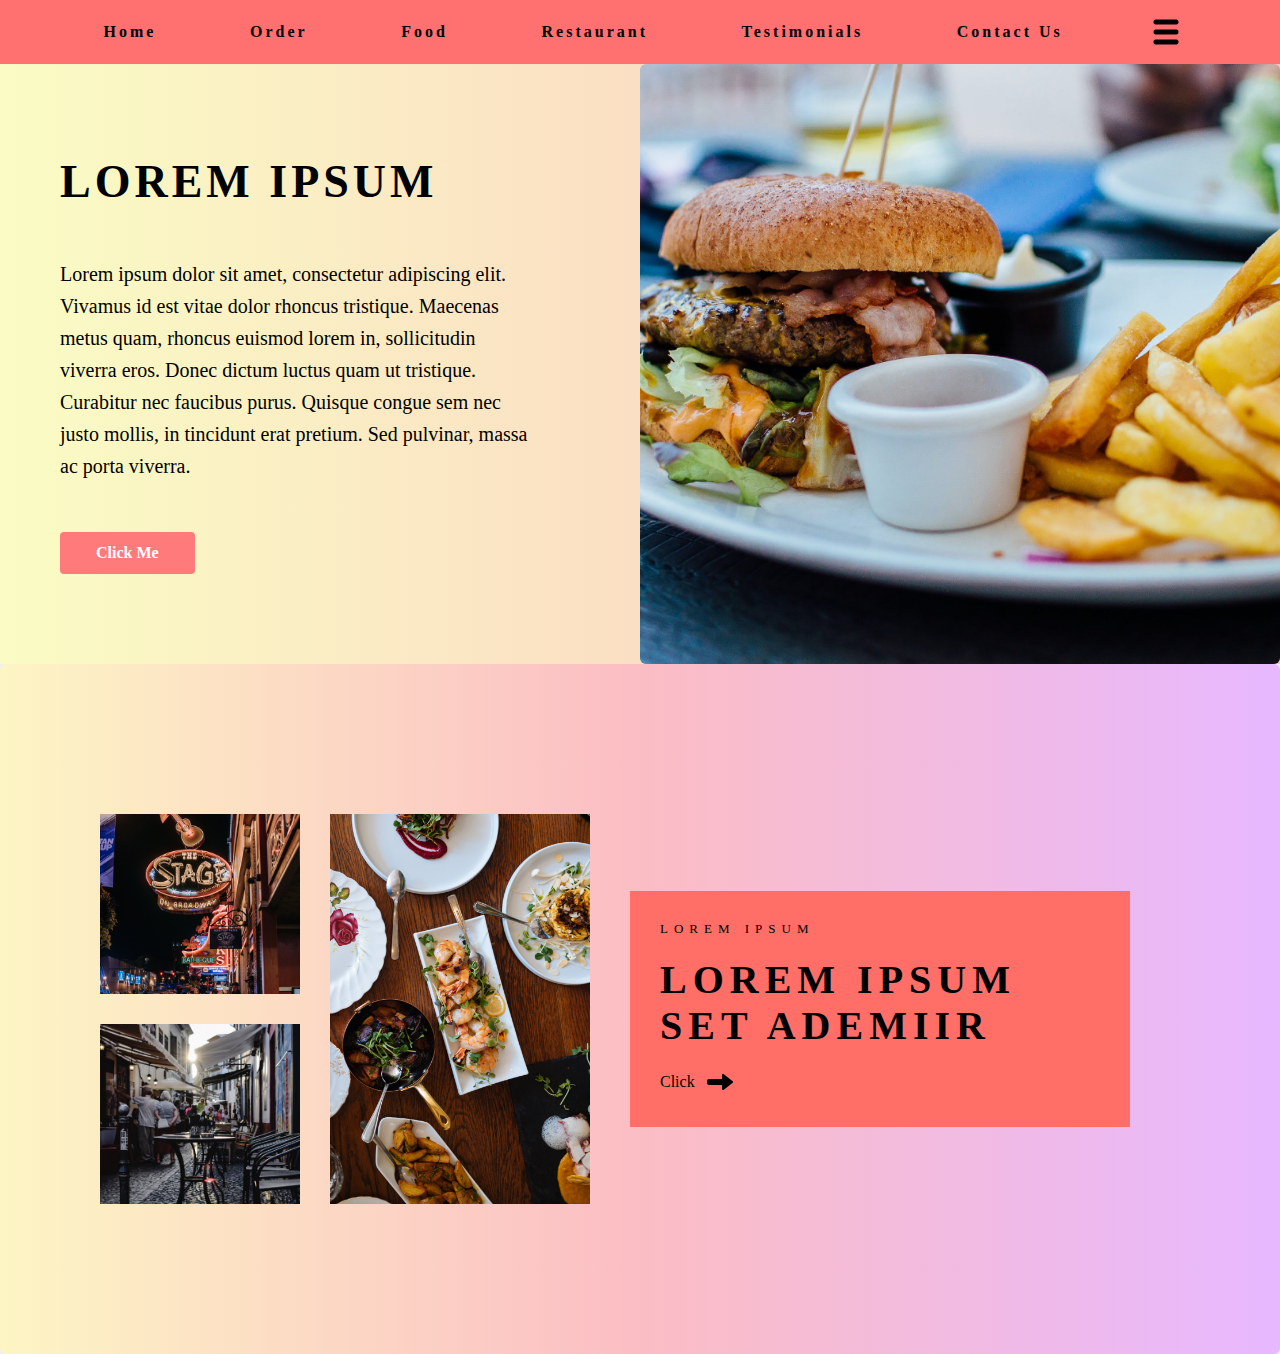
<file: index.html>
<!DOCTYPE html>
<html lang="en">
<head>
  <meta charset="utf-8" />
  <meta name="viewport" content="width=device-width,initial-scale=1" />
  <title>PDF-like Layout</title>
  <link rel="stylesheet" href="style.css">
</head>
<body>
<input type="checkbox" id="nav-toggle"> 
  <!-- NAVBAR -->
  <div class="navbar">
    <p>Home</p>
    <p>Order</p>
    <p>Food</p>
    <p>Restaurant</p>
    <p>Testimonials</p>
    <p>Contact Us</p>
    <label for="nav-toggle">
    <img src="menu-bar.png" alt="" class="img1">
    </label>
  </div>
  <!-- SECTION 1 -->
  <section class="section1">
      <div class="left-content">
          <h1>LOREM IPSUM</h1>
          <p>
            Lorem ipsum dolor sit amet, consectetur adipiscing elit. Vivamus
            id est vitae dolor rhoncus tristique. Maecenas metus quam,
            rhoncus euismod lorem in, sollicitudin viverra eros. Donec
            dictum luctus quam ut tristique. Curabitur nec faucibus purus.
            Quisque congue sem nec justo mollis, in tincidunt erat pretium.
            Sed pulvinar, massa ac porta viverra.
          </p>

          <div class="btn-like">Click Me</div>
      </div>

      <div class="right-image">
          <img src="pexels-robin-stickel-70497.jpg" alt="main">
      </div>
  </section>

  <!-- GAP BETWEEN SECTIONS -->


  <!-- SECTION 2 -->
  <section class="section2">
      <div class="collage">
          <img src="pexels-rachel-claire-6752433.jpg" alt="small1" class="c1">
          <img src="pexels-eva-bronzini-6141651.jpg" alt="small2" class="c2">
          <img src="pexels-mister-mister-3434523.jpg" alt="large" class="c3">
      </div>

      <div class="content-box">
          <p class="mini">LOREM IPSUM</p>
          <h2>LOREM IPSUM<br>SET ADEMIIR</h2>
          <p class="clicktext">Click 
            <img src="icons8-arrow-30.png" alt="" class=".icon"></p>
      </div>
  </section>

</body>
</html>
</file>
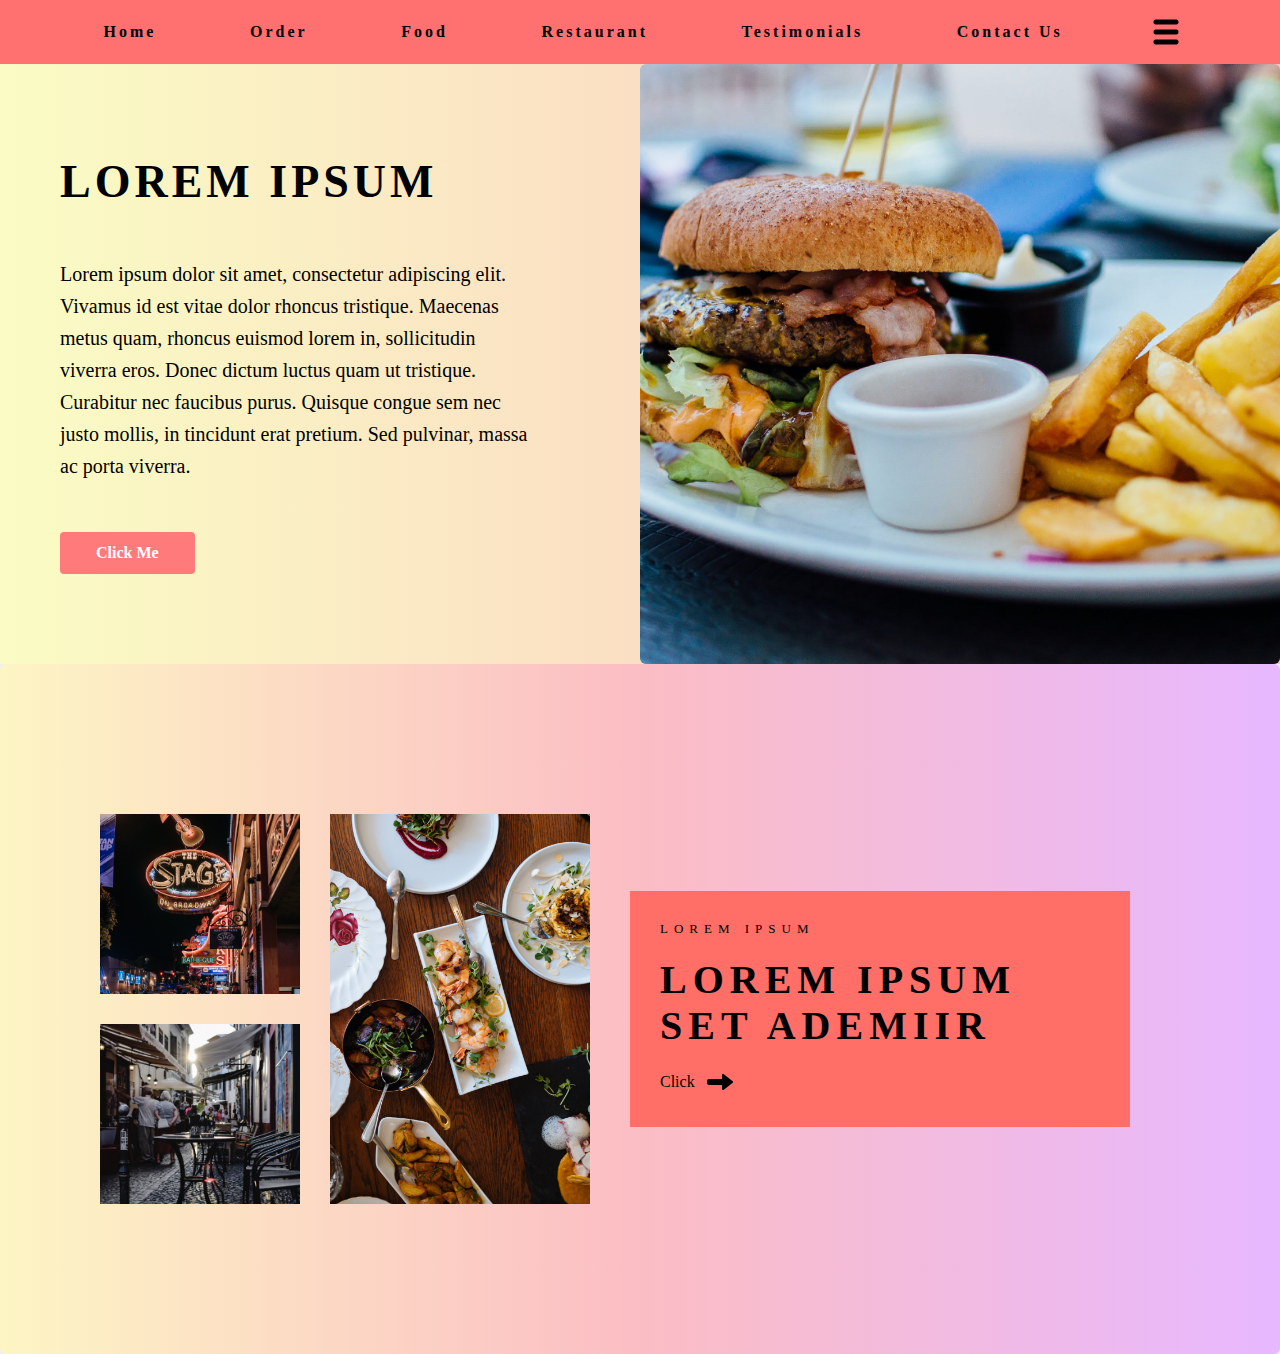
<file: sample.html>
<!DOCTYPE html>
<html lang="en">
<head>
  <meta charset="utf-8" />
  <meta name="viewport" content="width=device-width,initial-scale=1" />
  <title>PDF-like Layout</title>
  <link rel="stylesheet" href="style.css">
</head>
<body>
<input type="checkbox" id="nav-toggle"> 
  <!-- NAVBAR -->
  <div class="navbar">
    <p>Home</p>
    <p>Order</p>
    <p>Food</p>
    <p>Restaurant</p>
    <p>Testimonials</p>
    <p>Contact Us</p>
    <label for="nav-toggle">
    <img src="menu-bar.png" alt="" class="img1">
    </label>
  </div>

  <!-- SECTION 1 -->
  <section class="section1">
      <div class="left-content">
          <h1>LOREM IPSUM</h1>
          <p>
            Lorem ipsum dolor sit amet, consectetur adipiscing elit. Vivamus
            id est vitae dolor rhoncus tristique. Maecenas metus quam,
            rhoncus euismod lorem in, sollicitudin viverra eros. Donec
            dictum luctus quam ut tristique. Curabitur nec faucibus purus.
            Quisque congue sem nec justo mollis, in tincidunt erat pretium.
            Sed pulvinar, massa ac porta viverra.
          </p>

          <div class="btn-like">Click Me</div>
      </div>

      <div class="right-image">
          <img src="pexels-robin-stickel-70497.jpg" alt="main">
      </div>
  </section>

  <!-- GAP BETWEEN SECTIONS -->


  <!-- SECTION 2 -->
  <section class="section2">
      <div class="collage">
          <img src="pexels-rachel-claire-6752433.jpg" alt="small1" class="c1">
          <img src="pexels-eva-bronzini-6141651.jpg" alt="small2" class="c2">
          <img src="pexels-mister-mister-3434523.jpg" alt="large" class="c3">
      </div>

      <div class="content-box">
          <p class="mini">LOREM IPSUM</p>
          <h2>LOREM IPSUM<br>SET ADEMIIR</h2>
          <p class="clicktext">Click 
            <img src="icons8-arrow-30.png" alt="" class=".icon"></p>
      </div>
  </section>

</body>
</html>
</file>
<file: style.css>
* { box-sizing: border-box; 
   margin: 0;
   padding: 0;
   }
body {
  font-family: 'Times New Roman', Times, serif;
  background: #efefef;
  color: #000;
}

/* NAVBAR */
.navbar {
  background: #FF7070;
  display: flex;
  justify-content: space-evenly;
  align-items: center;

  font-weight: 160;
  letter-spacing: 3px;
}
#nav-toggle{
  display: none;
}
.navbar p {
  padding: 5px 10px;
  font-weight: bold;
}

.img1 {
  width: 40px;
  height: 40px;
  display: none; 
}


.section1 {
  display: flex;
  gap: 25px;
  align-items: center;
  background: linear-gradient(to right,  #fafcc4,#fbc1c3);
  margin-top: 0;
}

.left-content { 
    width: 52%; 
}

.left-content h1 {
  font-size: 36px;
  letter-spacing: 4px;
  margin-bottom: 25px;
}

.left-content p {
  font-size: 20px;
  line-height: 1.6;
  width: 85%;
}

.btn-like {
  display: inline-block;
  margin-top: 26px;
  background: #FF7A7A;
  color: #fff;
  padding: 12px 36px;
  border-radius: 4px;
  font-weight: 600;
}


.right-image { 
  width: 60%; 
  height: 100%;
  padding: 0;
}

.right-image img {
  width: 100%;
  height: 600px;
  object-fit: cover;
  border-radius: 6px;
}
.section2 {
  display: flex;
  gap: 40px;
  align-items: center;
  padding-left: 100px;
  padding-top: 150px;
  padding-right: 120px;
  padding-bottom: 150px;
    background: linear-gradient(to right,#fdf5c4, #Fbbdc4, #e7b8ff);  

  border-radius: 6px;
}


.collage {
  display: grid;
  grid-template-columns: 200px 260px;
  grid-template-rows: 180px 180px;
  gap: 30px;
}

.c1 { 
  grid-column: 1 / 2;
  grid-row: 1 / 2; 
  width: 100%;
  height: 100%; 
  object-fit: cover; 
}

.c2 { 
  grid-column: 1 / 2;
  grid-row: 2 / 3;
  width: 100%; 
  height: 100%;
  object-fit: cover; 
}

.c3 { 
  grid-column: 2 / 3; 
  grid-row: 1 / 3; 
  width: 100%; 
  height: 100%; 
  object-fit: cover; 
}

.content-box {
  background: #FF6F68;
  padding: 36px;
  width: 800px;
  color: #000;
}

.content-box .mini { 
  font-size: 13px; 
  letter-spacing: 6px; 
  margin-bottom: 20px; 
}

.content-box h2 { 
  font-size: 40px; 
  line-height: 1.15; 
  margin: 8px 0 18px; 
  letter-spacing: 6px;
}

.content-box .clicktext { 
  font-weight: 300; 
  margin-top: 15px; 
  display: flex;
  align-items: center;
  gap: 10px;
}

/*  MOBILE: up to 599px */
@media only screen and (max-width: 599px) {


  /* NAVBAR: Hamburger Menu */
  .navbar { 
    justify-content: space-between;
    padding: 15px;
    flex-wrap: wrap;
    position: relative;
    min-height: 60px;
  }

  /* Hide all text items by default on mobile */
  .navbar p {
    display: none;
    width: 100%;
    text-align: center;
    padding: 15px 0;
    border-bottom: 1px solid rgba(0,0,0,0.1);
    order: 2;
  }

  /* Show ONLY the menu icon image on mobile */
  .img1 {
    display: block;
    width: 30px;
    height: 30px;
    cursor: pointer;
    order: 1;
    position: absolute;
    right: 15px;
    z-index: 10;

  }
 label[for="nav-toggle"] {
    position: absolute;
    right: 15px;
    top: 15px;
    width: 30px;
    height: 30px;
    z-index: 20;
    cursor: pointer;
  }
  /* Hidden checkbox - positioned off screen */
  #nav-toggle {
    display: none;
    position: absolute;
    left: -9999px;
    opacity: 0;
  }


  #nav-toggle:checked ~ .navbar p {
    display: block;
  
  }

  #nav-toggle:checked ~ .navbar {
    flex-direction: column;
    align-items: stretch;
    padding-top: 10px;
  }
  #nav-toggle{
    display: block;
  }
  .section1 {
    display: block;
    padding: 18px;
    width: 100%;
    margin-top: 0;
  }

  .left-content { 
    width: 100%; 
    margin-bottom: 18px; 
    text-align: center;
  }

  .left-content h1 { 
    font-size: 28px; 
    letter-spacing: 2px; 
  }

  .left-content p { 
    width: 100%; 
    font-size: 15px; 
  }

  .right-image { 
    width: 100%; 
  }

  .right-image img { 
    width: 100%;
    height: 250px;
  }

  .section2 { 
    display: block; 
    padding: 18px; 
    width: 100%; 
  
  }

  .collage {
   display: flex;
    flex-direction: column;
    gap: 15px;
    width: 100%;
    margin-bottom: 14px;

  }
    .c1, .c2, .c3 {
    width: 100%;
    height: 200px;
    border-radius: 8px;
    overflow: hidden;
  }
  
  .collage img {
    width: 100%;
    object-fit: cover;
    display: block;
  }

  .content-box { 
    width: 100%; 
    padding: 20px; 
    margin-top: 6px; 
    text-align: center;
  }

  .content-box h2 { 
    font-size: 22px; 
    letter-spacing: 3px; 
  }

  .content-box .mini {
    text-align: center;
  }

  .content-box .clicktext {
    justify-content: center;
  }
}
/* ---------- TABLET: 600px — 1023px ---------- */
@media only screen and (min-width: 600px) and (max-width: 1023px) {

  .navbar { 
    padding: 12px 16px; 
    gap: 12px; 
  }
  .navbar p { 
    font-size: 14px;
    overflow: hidden; 
    
  }

  .section1 {
    gap: 22px;
  }
  .left-content{
     padding: 30px;
  }
  .left-content h1 { 
    font-size: 36px; 
  }
  .right-image img { 
    height: 600px; 
    object-fit: cover;
  }


  .section2 {
    padding: 60px 40px;
    gap: 30px;
    margin: 0 auto;
  }


  .collage { 
    grid-template-columns: 1fr 1.6fr; 
    grid-template-rows: 160px 160px; 
    gap: 16px; 
    width: 100%;
  }
  
  .content-box { 
    width: 100%;
    max-width: 500px; 
    padding: 24px; 
  }
  .content-box h2 { 
    font-size: 32px; 
    letter-spacing: 5px; 
    line-height: 1.2;
  }
  
  /* Ensure content-box text fits */
  .content-box .mini {
    font-size: 12px;
    letter-spacing: 4px;
  }
  
  .content-box p {
    font-size: 15px;
    line-height: 1.5;
  }
   .img1{
    display: block;
    width: 100%;
  }

}

/*DESKTOP: 1024px and above  */
@media only screen and (min-width: 1024px) {
  .navbar { 
    padding: 12px 20px; 
  }
  .navbar p { 
    font-size: 16px; 
  }
.nav-toggle {
    width: 40px;
    height: 40px;
  }


  .section1 {
    padding-left: 60px;
    gap: 25px;
  }
  .left-content h1 { 
    font-size: 46px; 
    margin-bottom: 20px;
  }
  .left-content p{
    margin-top: 50px;
  }
  .right-image img { 
    height: 600px; 
  }
  .btn-like{
    margin-top: 50px;
  }

  
  .section2 {
    padding-left: 100px;
    padding-top: 150px;
    padding-right: 120px;
    padding-bottom: 150px;
    gap: 40px;
  }
  
  .collage { 
    grid-template-columns: 200px 260px;
    grid-template-rows: 180px 180px;
    gap: 30px;
  }
  
  .content-box { 
    width: 500px; 
    padding: 30px; 
  }
  .content-box h2 { 
    font-size: 40px; 
    letter-spacing: 6px; 
  }
  .img1{
    display: block;
    width: 100%;
  }
}

/* small visual polish */
img { 
  display: block; 
  max-width: 100%; 
  height: auto; 
}
</file>
